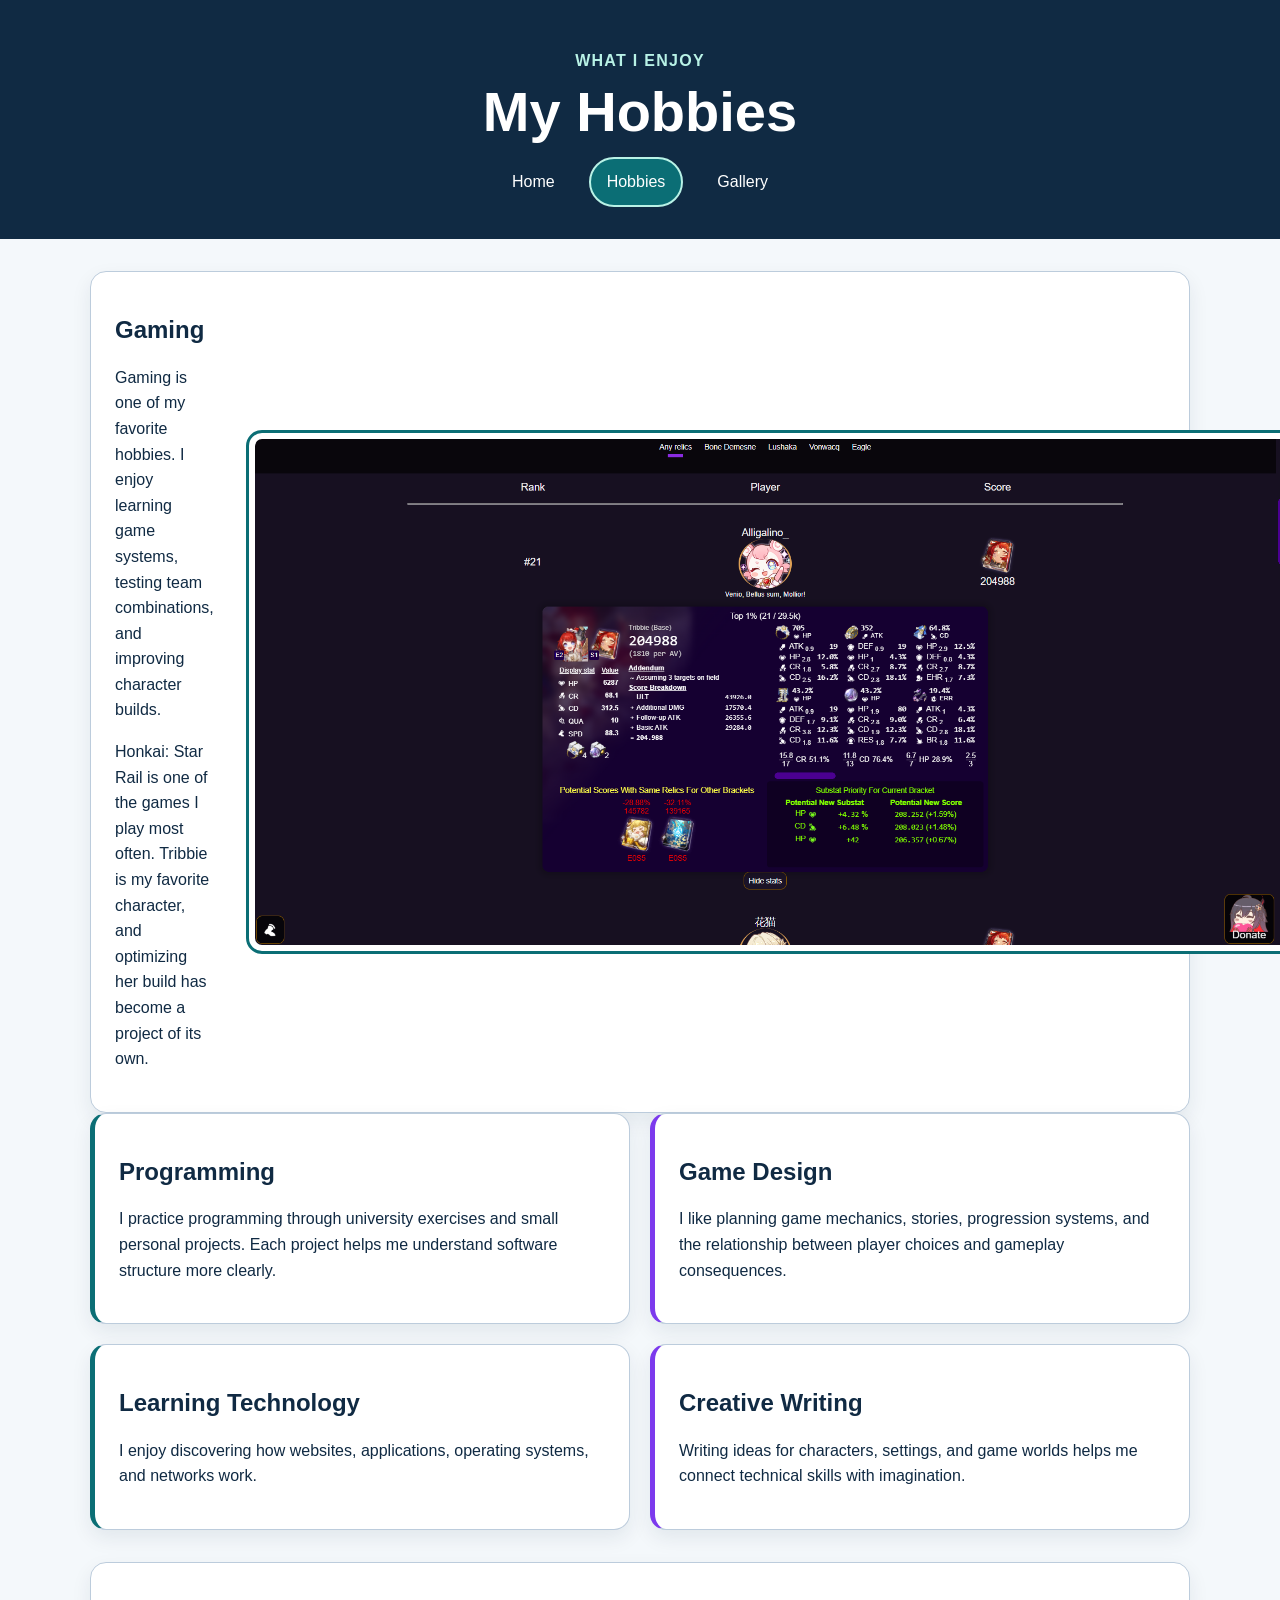
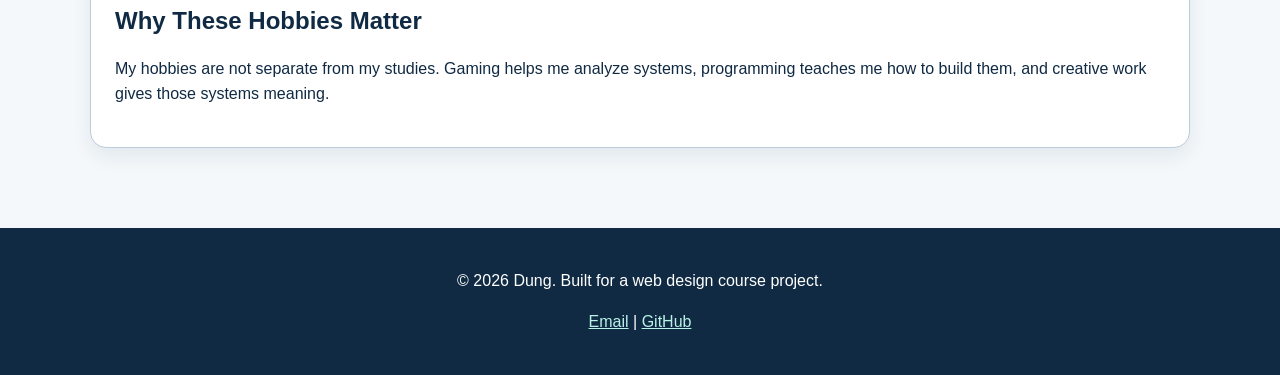
<file: hobbies.html>
<!DOCTYPE html>
<html lang="en">
<head>
    <meta charset="UTF-8">
    <meta name="viewport" content="width=device-width, initial-scale=1.0">
    <title>Hobbies | Dung's Introduction</title>
    <link rel="stylesheet" href="style.css">
</head>
<body>
    <a class="skip-link" href="#main-content">Skip to Main Content</a>

    <header class="site-header compact-header">
        <div>
            <p class="eyebrow">What I Enjoy</p>
            <h1>My Hobbies</h1>
        </div>

        <nav aria-label="Main navigation">
            <ul>
                <li><a href="index.html">Home</a></li>
                <li><a class="active" aria-current="page" href="hobbies.html">Hobbies</a></li>
                <li><a href="gallery.html">Gallery</a></li>
            </ul>
        </nav>
    </header>

    <main id="main-content">
        <section class="feature">
            <div>
                <h2>Gaming</h2>
                <p>
                    Gaming is one of my favorite hobbies. I enjoy learning game systems,
                    testing team combinations, and improving character builds.
                </p>
                <p>
                    Honkai: Star Rail is one of the games I play most often. Tribbie is my
                    favorite character, and optimizing her build has become a project of its own.
                </p>
            </div>
            <img src="tribbie-top21.png" alt="Tribbie character ranking and build achievement">
        </section>

        <section class="info-grid" aria-label="Other hobbies">
            <article class="card">
                <h2>Programming</h2>
                <p>
                    I practice programming through university exercises and small personal projects.
                    Each project helps me understand software structure more clearly.
                </p>
            </article>

            <article class="card">
                <h2>Game Design</h2>
                <p>
                    I like planning game mechanics, stories, progression systems, and the relationship
                    between player choices and gameplay consequences.
                </p>
            </article>

            <article class="card">
                <h2>Learning Technology</h2>
                <p>
                    I enjoy discovering how websites, applications, operating systems, and networks work.
                </p>
            </article>

            <article class="card">
                <h2>Creative Writing</h2>
                <p>
                    Writing ideas for characters, settings, and game worlds helps me connect technical
                    skills with imagination.
                </p>
            </article>
        </section>

        <section class="page-intro">
            <h2>Why These Hobbies Matter</h2>
            <p>
                My hobbies are not separate from my studies. Gaming helps me analyze systems,
                programming teaches me how to build them, and creative work gives those systems meaning.
            </p>
        </section>
    </main>

    <footer>
        <p>&copy; 2026 Dung. Built for a web design course project.</p>
        <p>
            <a href="mailto:ddoannguyentan@gmail.com">Email</a> |
            <a href="https://github.com/LeoDoan-fpt" target="_blank" rel="noopener noreferrer">GitHub</a>
        </p>
    </footer>
</body>
</html>
</file>
<file: style.css>
* {
    box-sizing: border-box;
}

html {
    scroll-behavior: smooth;
}

body {
    margin: 0;
    font-family: Arial, Helvetica, sans-serif;
    line-height: 1.6;
    color: #102a43;
    background: #f4f8fb;
}

img {
    max-width: 100%;
    height: auto;
    border: 3px solid #0b6e75;
    padding: 6px;
    border-radius: 16px;
    background: #ffffff;
}

.skip-link {
    position: absolute;
    top: 1rem;
    left: 1rem;
    z-index: 1000;
    padding: 0.75rem 1rem;
    color: #ffffff;
    background: #102a43;
    border-radius: 8px;
    transform: translateY(-180%);
    transition: transform 0.2s ease;
}

.skip-link:focus {
    transform: translateY(0);
}

.site-header {
    padding: 2rem clamp(1rem, 5vw, 5rem);
    color: #ffffff;
    background: #102a43;
}

.hero {
    display: flex;
    align-items: center;
    gap: 2rem;
    max-width: 1100px;
    margin: 0 auto 1.5rem;
}

.profile-image {
    width: 180px;
    aspect-ratio: 1;
    object-fit: cover;
    border-color: #ffffff;
    border-radius: 50%;
}

.compact-header {
    text-align: center;
}

.eyebrow {
    margin-bottom: 0.25rem;
    font-weight: 700;
    letter-spacing: 0.08em;
    text-transform: uppercase;
    color: #b8f2e6;
}

h1,
h2 {
    line-height: 1.2;
}

h1 {
    margin: 0 0 0.75rem;
    font-size: clamp(2rem, 5vw, 3.5rem);
}

nav ul {
    display: flex;
    justify-content: center;
    gap: 1rem;
    margin: 0;
    padding: 0;
    list-style: none;
}

nav a {
    display: block;
    padding: 0.65rem 1rem;
    color: #ffffff;
    text-decoration: none;
    border: 2px solid transparent;
    border-radius: 999px;
    transition: background 0.2s ease, border-color 0.2s ease;
}

nav a:hover,
nav a:focus,
nav a.active {
    background: #0b6e75;
    border-color: #b8f2e6;
}

main {
    width: min(1100px, calc(100% - 2rem));
    margin: 0 auto;
    padding: 2rem 0 3rem;
}

.page-intro,
.card,
.feature,
.gallery-grid figure {
    background: #ffffff;
    border: 1px solid #bcccdc;
    border-radius: 16px;
    box-shadow: 0 8px 20px rgba(16, 42, 67, 0.08);
}

.page-intro {
    margin-bottom: 2rem;
    padding: 1.5rem;
}

.info-grid {
    display: grid;
    grid-template-columns: repeat(2, minmax(0, 1fr));
    gap: 1.25rem;
    margin-bottom: 2rem;
}

.card {
    padding: 1.5rem;
    border-left: 5px solid #0b6e75;
}

.card:nth-child(even) {
    border-left-color: #7c3aed;
}

.feature {
    display: flex;
    align-items: center;
    gap: 2rem;
    padding: 1.5rem;
}

.feature > * {
    flex: 1;
}

.button-link {
    display: inline-block;
    margin-top: 0.5rem;
    padding: 0.75rem 1rem;
    color: #ffffff;
    background: #0b6e75;
    text-decoration: none;
    border-radius: 8px;
}

.button-link:hover,
.button-link:focus {
    background: #084c61;
}

#image {
    display: flex;
    align-items: center;
    justify-content: center;
    min-height: 320px;
    margin: 0 0 2rem;
    padding: 1.5rem;
    color: #ffffff;
    font-size: clamp(1.4rem, 3vw, 2rem);
    font-weight: 700;
    text-align: center;
    text-shadow: 0 2px 6px rgba(0, 0, 0, 0.45);
    background-color: #0b6e75;
    background-position: center;
    background-repeat: no-repeat;
    background-size: cover;
    border: 4px solid #102a43;
    border-radius: 18px;
    box-shadow: 0 10px 28px rgba(16, 42, 67, 0.18);
    transition: background-image 0.25s ease, background-color 0.25s ease;
}

.gallery-grid {
    display: grid;
    grid-template-columns: repeat(3, minmax(0, 1fr));
    gap: 1.25rem;
}

.gallery-grid figure {
    margin: 0;
    padding: 1rem;
    transition: transform 0.25s ease, box-shadow 0.25s ease;
}

.gallery-grid figure:nth-child(odd) {
    background: #eefaf8;
}

.gallery-grid figure:hover,
.gallery-grid figure:focus-within {
    transform: translateY(-6px);
    box-shadow: 0 14px 28px rgba(16, 42, 67, 0.16);
}

.gallery-grid img {
    width: 100%;
    aspect-ratio: 4 / 3;
    object-fit: cover;
    transition: transform 0.25s ease;
}

.gallery-grid img:hover,
.gallery-grid img:focus {
    transform: scale(1.03);
    outline: 3px solid #7c3aed;
    outline-offset: 4px;
}

.preview {
    cursor: pointer;
}

figcaption {
    margin-top: 0.75rem;
    font-weight: 600;
}

footer {
    padding: 1.5rem;
    text-align: center;
    color: #ffffff;
    background: #102a43;
}

footer a {
    color: #b8f2e6;
}

@media (max-width: 760px) {
    .hero,
    .feature {
        flex-direction: column;
        text-align: center;
    }

    .info-grid,
    .gallery-grid {
        grid-template-columns: 1fr;
    }

    nav ul {
        flex-wrap: wrap;
    }

    #image {
        min-height: 240px;
    }
}
</file>
